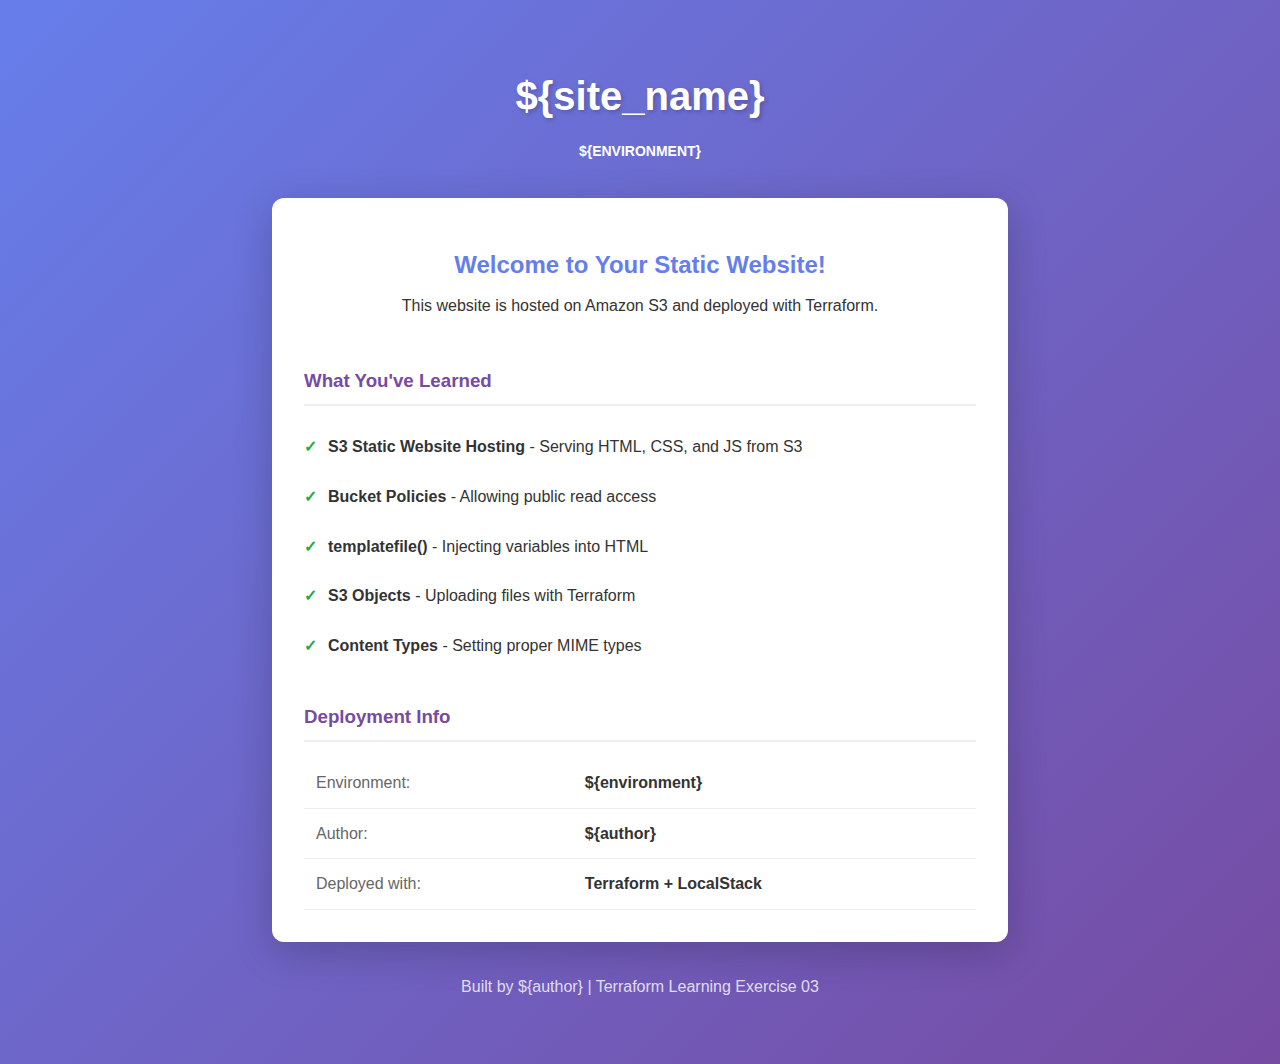
<file: 03-s3-static-website/website/index.html>
<!DOCTYPE html>
<html lang="en">
<head>
    <meta charset="UTF-8">
    <meta name="viewport" content="width=device-width, initial-scale=1.0">
    <title>${site_name}</title>
    <link rel="stylesheet" href="styles.css">
</head>
<body>
    <div class="container">
        <header>
            <h1>${site_name}</h1>
            <p class="environment-badge ${environment}">${environment}</p>
        </header>

        <main>
            <section class="hero">
                <h2>Welcome to Your Static Website!</h2>
                <p>This website is hosted on Amazon S3 and deployed with Terraform.</p>
            </section>

            <section class="features">
                <h3>What You've Learned</h3>
                <ul>
                    <li><strong>S3 Static Website Hosting</strong> - Serving HTML, CSS, and JS from S3</li>
                    <li><strong>Bucket Policies</strong> - Allowing public read access</li>
                    <li><strong>templatefile()</strong> - Injecting variables into HTML</li>
                    <li><strong>S3 Objects</strong> - Uploading files with Terraform</li>
                    <li><strong>Content Types</strong> - Setting proper MIME types</li>
                </ul>
            </section>

            <section class="info">
                <h3>Deployment Info</h3>
                <table>
                    <tr>
                        <td>Environment:</td>
                        <td><strong>${environment}</strong></td>
                    </tr>
                    <tr>
                        <td>Author:</td>
                        <td><strong>${author}</strong></td>
                    </tr>
                    <tr>
                        <td>Deployed with:</td>
                        <td><strong>Terraform + LocalStack</strong></td>
                    </tr>
                </table>
            </section>
        </main>

        <footer>
            <p>Built by ${author} | Terraform Learning Exercise 03</p>
        </footer>
    </div>
</body>
</html>
</file>
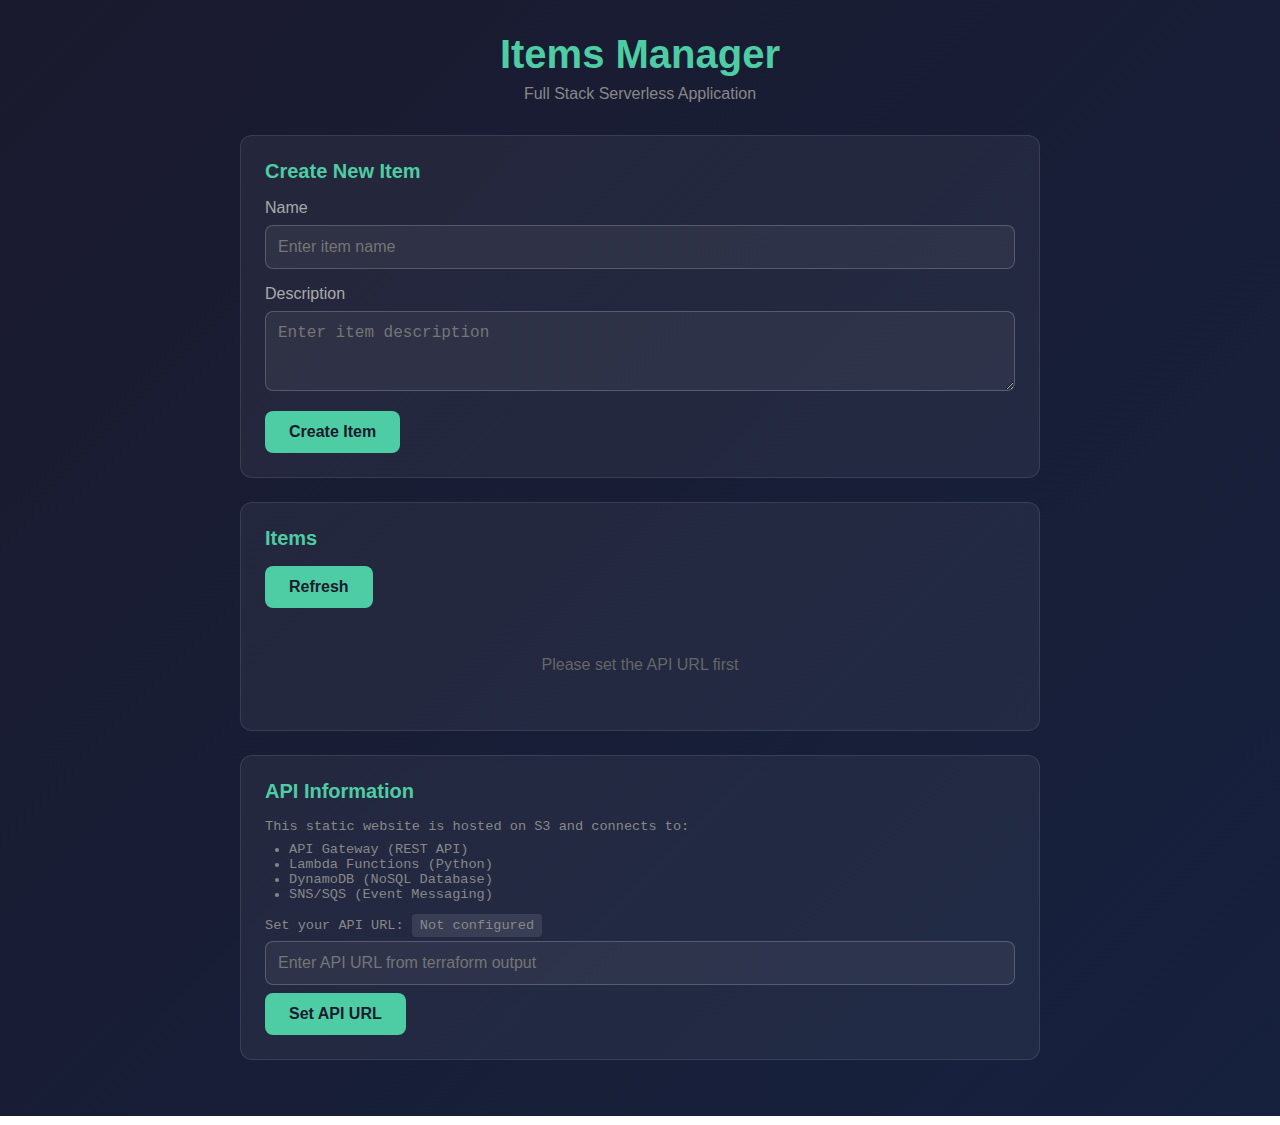
<file: 10-full-stack-app/website/index.html>
<!DOCTYPE html>
<html lang="en">
<head>
    <meta charset="UTF-8">
    <meta name="viewport" content="width=device-width, initial-scale=1.0">
    <title>Full Stack App - Items Manager</title>
    <style>
        * {
            box-sizing: border-box;
            margin: 0;
            padding: 0;
        }

        body {
            font-family: -apple-system, BlinkMacSystemFont, 'Segoe UI', Roboto, Oxygen, Ubuntu, sans-serif;
            background: linear-gradient(135deg, #1a1a2e 0%, #16213e 100%);
            min-height: 100vh;
            color: #e0e0e0;
            padding: 2rem;
        }

        .container {
            max-width: 800px;
            margin: 0 auto;
        }

        header {
            text-align: center;
            margin-bottom: 2rem;
        }

        h1 {
            color: #4ecca3;
            font-size: 2.5rem;
            margin-bottom: 0.5rem;
        }

        .subtitle {
            color: #888;
            font-size: 1rem;
        }

        .card {
            background: rgba(255, 255, 255, 0.05);
            border-radius: 12px;
            padding: 1.5rem;
            margin-bottom: 1.5rem;
            border: 1px solid rgba(255, 255, 255, 0.1);
        }

        .card h2 {
            color: #4ecca3;
            margin-bottom: 1rem;
            font-size: 1.25rem;
        }

        .form-group {
            margin-bottom: 1rem;
        }

        label {
            display: block;
            margin-bottom: 0.5rem;
            color: #aaa;
        }

        input, textarea {
            width: 100%;
            padding: 0.75rem;
            border: 1px solid rgba(255, 255, 255, 0.2);
            border-radius: 8px;
            background: rgba(255, 255, 255, 0.05);
            color: #e0e0e0;
            font-size: 1rem;
        }

        input:focus, textarea:focus {
            outline: none;
            border-color: #4ecca3;
        }

        button {
            background: #4ecca3;
            color: #1a1a2e;
            border: none;
            padding: 0.75rem 1.5rem;
            border-radius: 8px;
            font-size: 1rem;
            font-weight: 600;
            cursor: pointer;
            transition: transform 0.2s, box-shadow 0.2s;
        }

        button:hover {
            transform: translateY(-2px);
            box-shadow: 0 4px 12px rgba(78, 204, 163, 0.3);
        }

        button:disabled {
            opacity: 0.5;
            cursor: not-allowed;
            transform: none;
        }

        .items-list {
            list-style: none;
        }

        .item {
            background: rgba(255, 255, 255, 0.03);
            padding: 1rem;
            border-radius: 8px;
            margin-bottom: 0.75rem;
            border-left: 3px solid #4ecca3;
        }

        .item-name {
            font-weight: 600;
            color: #fff;
            margin-bottom: 0.25rem;
        }

        .item-description {
            color: #888;
            font-size: 0.9rem;
        }

        .item-meta {
            font-size: 0.75rem;
            color: #555;
            margin-top: 0.5rem;
        }

        .status {
            padding: 0.5rem 1rem;
            border-radius: 8px;
            margin-bottom: 1rem;
            display: none;
        }

        .status.success {
            display: block;
            background: rgba(78, 204, 163, 0.2);
            color: #4ecca3;
        }

        .status.error {
            display: block;
            background: rgba(255, 107, 107, 0.2);
            color: #ff6b6b;
        }

        .api-info {
            font-family: monospace;
            font-size: 0.85rem;
            color: #888;
        }

        .api-info code {
            background: rgba(255, 255, 255, 0.1);
            padding: 0.25rem 0.5rem;
            border-radius: 4px;
        }

        .loading {
            text-align: center;
            padding: 2rem;
            color: #888;
        }

        .empty-state {
            text-align: center;
            padding: 2rem;
            color: #666;
        }
    </style>
</head>
<body>
    <div class="container">
        <header>
            <h1>Items Manager</h1>
            <p class="subtitle">Full Stack Serverless Application</p>
        </header>

        <div class="card">
            <h2>Create New Item</h2>
            <div id="create-status" class="status"></div>
            <form id="create-form">
                <div class="form-group">
                    <label for="name">Name</label>
                    <input type="text" id="name" name="name" required placeholder="Enter item name">
                </div>
                <div class="form-group">
                    <label for="description">Description</label>
                    <textarea id="description" name="description" rows="3" placeholder="Enter item description"></textarea>
                </div>
                <button type="submit" id="submit-btn">Create Item</button>
            </form>
        </div>

        <div class="card">
            <h2>Items</h2>
            <button onclick="loadItems()" style="margin-bottom: 1rem;">Refresh</button>
            <div id="items-container">
                <div class="loading">Loading items...</div>
            </div>
        </div>

        <div class="card">
            <h2>API Information</h2>
            <div class="api-info">
                <p>This static website is hosted on S3 and connects to:</p>
                <ul style="margin-top: 0.5rem; margin-left: 1.5rem;">
                    <li>API Gateway (REST API)</li>
                    <li>Lambda Functions (Python)</li>
                    <li>DynamoDB (NoSQL Database)</li>
                    <li>SNS/SQS (Event Messaging)</li>
                </ul>
                <p style="margin-top: 1rem;">
                    Set your API URL: <code id="api-url-display">Not configured</code>
                </p>
                <input type="text" id="api-url-input" placeholder="Enter API URL from terraform output" style="margin-top: 0.5rem;">
                <button onclick="setApiUrl()" style="margin-top: 0.5rem;">Set API URL</button>
            </div>
        </div>
    </div>

    <script>
        // API URL - Set this from terraform output
        let API_URL = localStorage.getItem('api_url') || '';

        function setApiUrl() {
            const input = document.getElementById('api-url-input');
            API_URL = input.value.trim();
            localStorage.setItem('api_url', API_URL);
            document.getElementById('api-url-display').textContent = API_URL || 'Not configured';
            loadItems();
        }

        // Initialize
        document.getElementById('api-url-display').textContent = API_URL || 'Not configured';
        document.getElementById('api-url-input').value = API_URL;

        // Load items on page load
        document.addEventListener('DOMContentLoaded', () => {
            if (API_URL) {
                loadItems();
            } else {
                document.getElementById('items-container').innerHTML =
                    '<div class="empty-state">Please set the API URL first</div>';
            }
        });

        // Handle form submission
        document.getElementById('create-form').addEventListener('submit', async (e) => {
            e.preventDefault();

            const statusEl = document.getElementById('create-status');
            const submitBtn = document.getElementById('submit-btn');

            if (!API_URL) {
                statusEl.textContent = 'Please set the API URL first';
                statusEl.className = 'status error';
                return;
            }

            submitBtn.disabled = true;
            submitBtn.textContent = 'Creating...';

            const name = document.getElementById('name').value;
            const description = document.getElementById('description').value;

            try {
                const response = await fetch(`${API_URL}/items`, {
                    method: 'POST',
                    headers: {
                        'Content-Type': 'application/json'
                    },
                    body: JSON.stringify({ name, description })
                });

                const data = await response.json();

                if (response.ok) {
                    statusEl.textContent = `Item created: ${data.item.name}`;
                    statusEl.className = 'status success';
                    document.getElementById('create-form').reset();
                    loadItems();
                } else {
                    throw new Error(data.error || 'Failed to create item');
                }
            } catch (error) {
                statusEl.textContent = `Error: ${error.message}`;
                statusEl.className = 'status error';
            } finally {
                submitBtn.disabled = false;
                submitBtn.textContent = 'Create Item';
            }
        });

        // Load items from API
        async function loadItems() {
            const container = document.getElementById('items-container');

            if (!API_URL) {
                container.innerHTML = '<div class="empty-state">Please set the API URL first</div>';
                return;
            }

            container.innerHTML = '<div class="loading">Loading items...</div>';

            try {
                const response = await fetch(`${API_URL}/items`);
                const data = await response.json();

                if (!response.ok) {
                    throw new Error(data.error || 'Failed to load items');
                }

                if (data.items.length === 0) {
                    container.innerHTML = '<div class="empty-state">No items yet. Create one above!</div>';
                    return;
                }

                container.innerHTML = `
                    <ul class="items-list">
                        ${data.items.map(item => `
                            <li class="item">
                                <div class="item-name">${escapeHtml(item.name)}</div>
                                <div class="item-description">${escapeHtml(item.description || 'No description')}</div>
                                <div class="item-meta">ID: ${item.id} | Created: ${new Date(item.created_at).toLocaleString()}</div>
                            </li>
                        `).join('')}
                    </ul>
                `;
            } catch (error) {
                container.innerHTML = `<div class="status error">Error: ${error.message}</div>`;
            }
        }

        // Escape HTML to prevent XSS
        function escapeHtml(text) {
            const div = document.createElement('div');
            div.textContent = text;
            return div.innerHTML;
        }
    </script>
</body>
</html>
</file>
<file: 03-s3-static-website/website/styles.css>
/* ============================================================
   S3 Static Website Styles
   Exercise 03: Terraform + LocalStack
   ============================================================ */

* {
    margin: 0;
    padding: 0;
    box-sizing: border-box;
}

body {
    font-family: -apple-system, BlinkMacSystemFont, 'Segoe UI', Roboto, Oxygen, Ubuntu, sans-serif;
    line-height: 1.6;
    color: #333;
    background: linear-gradient(135deg, #667eea 0%, #764ba2 100%);
    min-height: 100vh;
}

.container {
    max-width: 800px;
    margin: 0 auto;
    padding: 2rem;
}

/* Header */
header {
    text-align: center;
    padding: 2rem 0;
    color: white;
}

header h1 {
    font-size: 2.5rem;
    margin-bottom: 0.5rem;
    text-shadow: 2px 2px 4px rgba(0,0,0,0.2);
}

.environment-badge {
    display: inline-block;
    padding: 0.25rem 1rem;
    border-radius: 20px;
    font-size: 0.875rem;
    font-weight: bold;
    text-transform: uppercase;
}

.environment-badge.dev {
    background: #ffc107;
    color: #333;
}

.environment-badge.staging {
    background: #17a2b8;
    color: white;
}

.environment-badge.prod {
    background: #28a745;
    color: white;
}

/* Main Content */
main {
    background: white;
    border-radius: 12px;
    padding: 2rem;
    box-shadow: 0 10px 40px rgba(0,0,0,0.2);
}

section {
    margin-bottom: 2rem;
}

section:last-child {
    margin-bottom: 0;
}

.hero {
    text-align: center;
    padding: 1rem 0;
}

.hero h2 {
    color: #667eea;
    margin-bottom: 0.5rem;
}

.features h3,
.info h3 {
    color: #764ba2;
    margin-bottom: 1rem;
    padding-bottom: 0.5rem;
    border-bottom: 2px solid #eee;
}

.features ul {
    list-style: none;
}

.features li {
    padding: 0.75rem 0;
    padding-left: 1.5rem;
    position: relative;
}

.features li::before {
    content: "✓";
    position: absolute;
    left: 0;
    color: #28a745;
    font-weight: bold;
}

/* Info Table */
.info table {
    width: 100%;
    border-collapse: collapse;
}

.info td {
    padding: 0.75rem;
    border-bottom: 1px solid #eee;
}

.info td:first-child {
    color: #666;
    width: 40%;
}

/* Footer */
footer {
    text-align: center;
    padding: 2rem 0;
    color: rgba(255,255,255,0.8);
}

/* Error Page */
.error-page header h1 {
    font-size: 6rem;
    opacity: 0.9;
}

.button {
    display: inline-block;
    margin-top: 1rem;
    padding: 0.75rem 2rem;
    background: linear-gradient(135deg, #667eea 0%, #764ba2 100%);
    color: white;
    text-decoration: none;
    border-radius: 25px;
    font-weight: bold;
    transition: transform 0.2s, box-shadow 0.2s;
}

.button:hover {
    transform: translateY(-2px);
    box-shadow: 0 5px 20px rgba(102, 126, 234, 0.4);
}

/* Responsive */
@media (max-width: 600px) {
    .container {
        padding: 1rem;
    }

    header h1 {
        font-size: 1.75rem;
    }

    main {
        padding: 1.5rem;
    }
}
</file>
